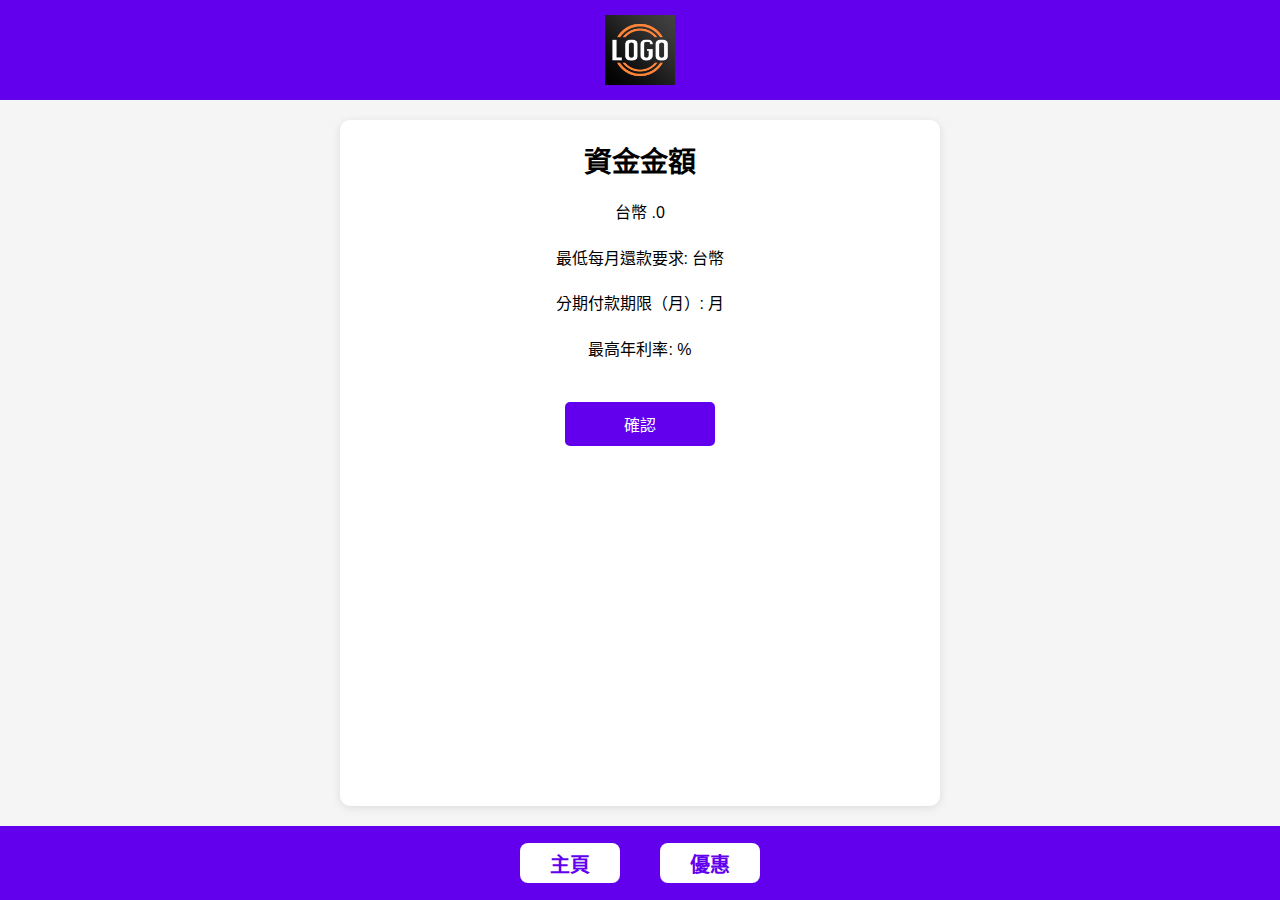
<file: second-page.html>
<!DOCTYPE html>
<html lang="zh-TW">
<head>
    <meta charset="UTF-8">
    <meta name="viewport" content="width=device-width, initial-scale=1.0">
    <title>確認申請</title>
    <link rel="stylesheet" href="styles.css"> <!-- 引入CSS -->
</head>
<body>
    <header class="header">
        <img src="images/logo.png" alt="鈔好貸 Logo" class="logo">
    </header>

    <main class="second-page-container"> <!-- 修改為 second-page-container -->
        <h2 class="title">資金金額</h2>
        <div class="loan-summary">
            <p>台幣 <span id="loanAmount">37000</span>.0</p>
            <p>最低每月還款要求: 台幣 <span id="monthlyRepayment">1541.7</span></p>
            <p>分期付款期限（月）: <span id="loanTerm">24</span> 月</p>
            <p>最高年利率: <span id="interestRate">9</span>%</p>
        </div>
        <button class="confirm-btn" onclick="goToThirdPage()">確認</button>
    </main>

    <footer class="footer">
        <nav>
            <a href="index.html" class="nav-item">主頁</a>  <!-- 主頁按鈕 -->
            <a href="#" class="nav-item">優惠</a>
        </nav>
    </footer>

    <script>
        // 跳轉到第三頁的函數
        function goToThirdPage() {
            window.location.href = 'third-page.html';  // 跳轉到第三頁
        }

        // 讀取 sessionStorage 中的數據
        document.getElementById("loanAmount").innerText = sessionStorage.getItem('loanAmount');
        document.getElementById("loanTerm").innerText = sessionStorage.getItem('loanTerm');
        document.getElementById("monthlyRepayment").innerText = sessionStorage.getItem('monthlyRepayment');
        document.getElementById("interestRate").innerText = sessionStorage.getItem('interestRate');
    </script>
</body>
</html>
</file>
<file: styles.css>
* {
    margin: 0;
    padding: 0;
    box-sizing: border-box;
}

html, body {
    font-family: Arial, sans-serif;
    background-color: #f5f5f5;
    display: flex;
    flex-direction: column;
    min-height: 100vh;
    overflow-x: hidden;  /* 隱藏水平滾動條，避免溢出偏移 */
}

.header {
    background-color: #6200ee;
    padding: 10px;
    display: flex;
    justify-content: center; /* 水平居中 */
    align-items: center; /* 垂直居中 */
    height: 100px; /* 設定固定的 header 高度 */
}

.logo {
    width: auto;
    max-height: 100%;
    height: 70px; /* LOGO 高度可調整 */
}

/* 第一頁和第三頁的 container */
.container {
    width: 100%;
    max-width: 600px;  /* 設置最大寬度為600px，適合桌面和行動裝置 */
    margin: 20px auto;
    padding: 20px;
    background-color: white;
    border-radius: 10px;
    box-shadow: 0 2px 10px rgba(0, 0, 0, 0.1);
    padding-bottom: 80px;
    text-align: center;
    flex-grow: 1;
    overflow: hidden;  /* 防止內容溢出 */
}

/* 第二頁的 container */
.second-page-container {
    width: 100%;
    max-width: 600px;
    margin: 20px auto;
    padding: 20px;
    background-color: white;
    border-radius: 10px;
    box-shadow: 0 2px 10px rgba(0, 0, 0, 0.1);
    padding-bottom: 25px;
    text-align: center;
    flex-grow: 1;
    overflow: hidden;  /* 防止內容溢出 */
}

.title {
    font-size: 28px;
    text-align: center;
    margin-bottom: 20px;
}

.loan-section {
    text-align: center;
    margin-bottom: 40px;
}

.loan-details {
    margin-bottom: 20px;
}

.loan-amount {
    font-size: 18px;
    color: #333;
}

.amount {
    font-size: 24px;
    color: #333;
}

.slider {
    -webkit-appearance: none;
    width: 100%;
    height: 3px;
    background: linear-gradient(to right, #4e79d4 0%, #e0e0e0 100%);
    outline: none;
    border-radius: 5px;
    transition: background 0.3s ease-in-out;
}

.slider::-webkit-slider-thumb {
    -webkit-appearance: none;
    width: 20px;
    height: 20px;
    border-radius: 50%;
    background: #4e79d4;
    cursor: pointer;
    position: relative;
    z-index: 1;
}

.slider::-moz-range-thumb {
    width: 20px;
    height: 20px;
    border-radius: 50%;
    background: #4e79d4;
    cursor: pointer;
    position: relative;
    z-index: 1;
}

.repayment-details p {
    font-size: 16px;
    color: #555;
    margin-bottom: 10px;
}

.apply-btn {
    background-color: #6200ee;
    color: white;
    padding: 10px 20px;
    border: none;
    border-radius: 5px;
    cursor: pointer;
    font-size: 16px;
    margin-top: 30px;
}

.why-choose-us h3 {
    font-size: 20px;
    margin-bottom: 23px;
}

.why-choose-us {
    text-align: center;
    padding: 20px;
    background-color: white;
    border-radius: 10px;
    box-shadow: 0 2px 10px rgba(0, 0, 0, 0.1);
    margin-top: 40px;
}

.why-choose-us ul {
    list-style: none;
    padding-left: 0;
    display: flex;
    flex-direction: column;
    align-items: center;
}

.why-choose-us ul li {
    display: flex;
    align-items: center;
    justify-content: center;
    font-size: 18px;
    color: #555;
    margin-bottom: 30px;
}

.why-choose-us ul li img {
    width: 24px;
    margin-right: 10px;
    display: inline-block;
}

.footer {
    background-color: #6200ee;
    color: white;
    padding: 17px 0;
    width: 100%;
    text-align: center;
    position: relative;
}

.footer nav {
    display: flex;
    justify-content: center;
}

.footer .nav-item {
    color: white;
    text-decoration: none;
    margin: 0 20px;
    font-size: 20px;
    font-weight: bold;
    background-color: white;
    color: #6200ee;
    padding: 10px 20px;
    border-radius: 8px;
    transition: background-color 0.3s ease, color 0.3s ease;
    min-width: 100px;  /* 設置最小寬度，避免文字換行 */
    height: 40px;
    display: flex;
    justify-content: center;
    align-items: center;
}

.footer .nav-item:hover {
    background-color: #6200ee;
    color: white;
}

.confirm-btn {
    background-color: #6200ee;
    color: white;
    padding: 10px 20px;
    border: none;
    border-radius: 5px;
    cursor: pointer;
    font-size: 16px;
    margin-top: 20px;
    text-align: center;
    display: inline-block;
    width: 150px;
}

.loan-summary p {
    margin-bottom: 20px;
    line-height: 1.6;
}

.loan-details {
    margin-bottom: 20px;
}

.repayment-details p {
    margin-bottom: 20px;
    line-height: 1.6;
}

.form-group {
    display: flex;
    flex-direction: column;
    gap: 15px;
    margin-bottom: 30px;
}

.input-box {
    display: flex;
    align-items: center;
    border: 1px solid #ccc;
    border-radius: 5px;
    padding: 10px;
    background-color: #f9f9f9;
}

.input-box img {
    width: 24px;
    margin-right: 10px;
}

.input-box input {
    border: none;
    outline: none;
    font-size: 16px;
    flex: 1;
    background-color: transparent;
    padding-left: 10px;
}

.submit-btn {
    background-color: #6200ee;
    color: white;
    padding: 15px 20px;
    border: none;
    border-radius: 5px;
    cursor: pointer;
    font-size: 18px;
    width: 100%;
}

/* Media Queries for Mobile Devices */
@media (max-width: 768px) {
    .container, .second-page-container {
        max-width: 100%;
        padding: 15px;
    }

    .footer .nav-item {
        font-size: 16px;
        padding: 10px 15px; /* 調整按鈕填充 */
        min-width: 90px;  /* 設置最小寬度，避免行動裝置上文字換行 */
        height: 35px;  /* 減小按鈕高度，適合小螢幕 */
    }
}
</file>
